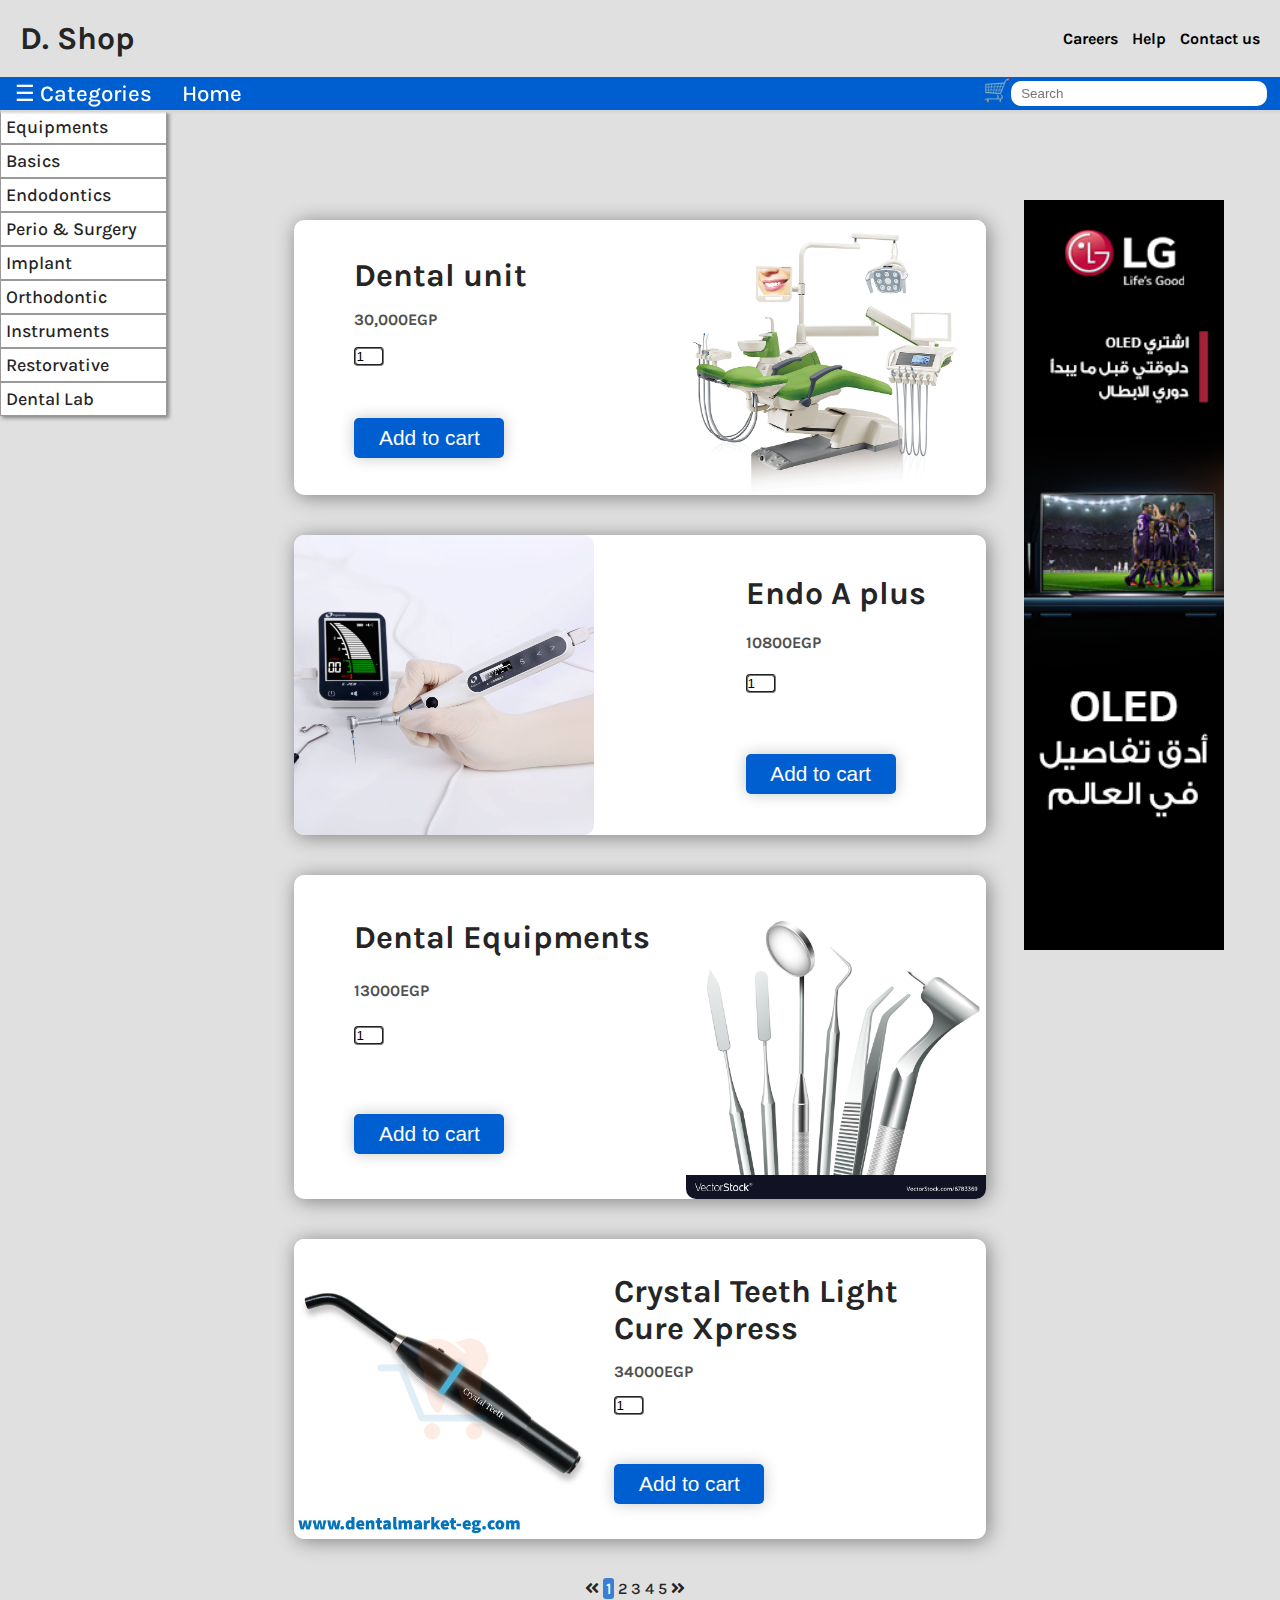
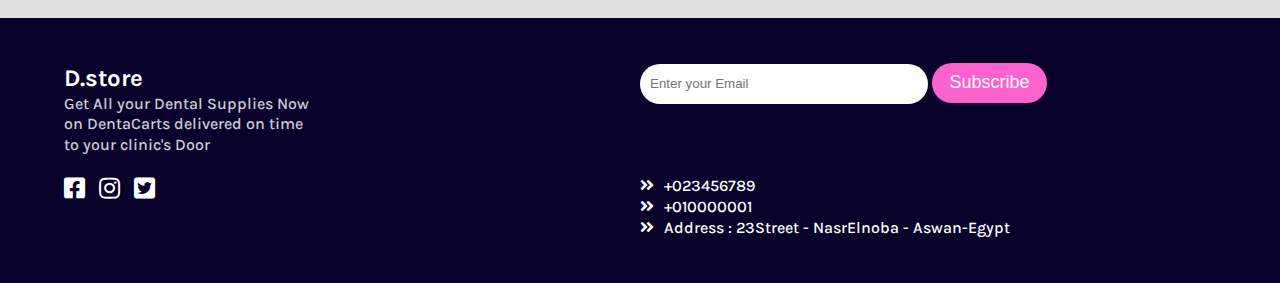
<file: index.html>
<!DOCTYPE html>
<html>

<head>
    <title>Dental-Store</title>
    <meta name="description" content="This is an Online dental Store">
    <meta charset="UTF-8">
    <meta name="viewport" content="width=device-width,initial-scale=1.0">
    
    <link rel="stylesheet" href="style.css">

    <link rel="preconnect" href="https://fonts.googleapis.com">
    <link rel="preconnect" href="https://fonts.gstatic.com" crossorigin>
    <link href="https://fonts.googleapis.com/css2?family=Bai+Jamjuree:wght@400;600&family=Barlow+Semi+Condensed:wght@500;600&family=Inter:wght@400;700&family=Karla:wght@400;500;700&family=Kumbh+Sans:wght@400;700&family=Lexend+Deca&family=Open+Sans:wght@400;600;700&family=Outfit:wght@300;400;600&family=Poppins:wght@400;600;700&family=Raleway:wght@400;700&family=Red+Hat+Display:wght@500;700;900&family=Rubik:wght@400;500;700&display=swap" rel="stylesheet">

    <link rel="stylesheet" href="fontawesome-free-5.15.4-web/css/all.css">
</head>

<body>
    <header class="flex-row">
        <h1>D. Shop</h1>
        <div>
            <a href="#">Careers</a>
            <a href="#">Help</a>
            <a href="#">Contact us</a>
        </div>
    </header>
    <nav class="flex-row">
        <div>
            <a class="centered" href="#"> &#9776; Categories</a>
            <a class="centered" href="#">Home</a>
        </div>
        <div class="flex-row">
            <span>&#x1f6d2;
                <div id="cart">
                    <p>empty</p>
                </div>
            </span>
            <form>
                <input type="search" placeholder="Search" name="search">
            </form>
        </div>
    </nav>
    <aside>
        <ul>
            <a href="eq.html">
                <li style="border-top: 1px solid transparent;">Equipments</li>
            </a>
            <a href="eq.html">
                <li>Basics</li>
            </a>
            <a href="projects/Dental-Store/Endodontics.html">
                <li>Endodontics</li>
            </a>
            <a href="projects/Dental-Store/P&S.html">
                <li>Perio & Surgery</li>
            </a>
            <a href="projects/Dental-Store/implant.html">
                <li>Implant</li>
            </a>
            <a href="projects/Dental-Store/orthodontic.html">
                <li>Orthodontic</li>
            </a>
            <a href="projects/Dental-Store/orthodontic.html">
                <li>Instruments</li>
            </a>
            <a href="projects/Dental-Store/Restorvative.html">
                <li>Restorvative</li>
            </a>
            <a href="projects/Dental-Store/Dental Lab.html">
                <li>Dental Lab</li>
            </a>
        </ul>
    </aside>
    <main>
        <section>
            <img src="images/Dental-unit.jpg" alt="dental unit">
            <div class="flex-column">
                <h1 id="dental">Dental unit</h1>
                <p><b>30,000EGP</b></p>
                <form action="">
                    <input type="number" value="1" style="width: 30px;border-radius: 4px;border-style:groove;">
                </form>
                <br>
                <button class="dental" href="test" onclick="addToCart()">Add to cart</button>
            </div>

        </section>
        <section>
            <img src="images/Endo.jpg" alt="Endodontic device">
            <div class="flex-column">
                <h1 id="endo">Endo A plus</h1>
                <p><b>10800EGP</b></p>
                <form action="">
                    <input type="number" value="1" style="width: 30px;border-radius: 4px;border-style:groove;">
                </form>
                <br>
                <button class="endo" href="test" onclick="addToCart()">Add to cart</button>
            </div>
        </section>
        <section>
            <img src="images/teeth-dental-equipment.jpg" alt="Endodontic device">
            <div class="flex-column">
                <h1 id="equipments">Dental Equipments</h1>
                <p><b>13000EGP</b></p>
                <form action="">
                    <input type="number" value="1" style="width: 30px;border-radius: 4px;border-style:groove;">
                </form>
                <br>
                
                <button class="equipments" href="test" onclick="addToCart()">Add to cart</button>
            </div>
        </section>
        <section>
            <img src="images/crystal-teeth.jpg" alt="Endodontic device">
            <div class="flex-column">
                <h1 id="crystal">Crystal Teeth Light Cure Xpress</h1>
                <p><b>34000EGP</b></p>
                <form action="">
                    <input type="number" value="1" style="width: 30px;border-radius: 4px;border-style:groove;">
                </form>
                <br>
                <button class="crystal" href="test" onclick="addToCart()">Add to cart</button>
            </div>
        </section>
        <div class="pages">
            <a id="previous" href="#"><i class="fas fa-angle-double-left"></i></a>
            <a href="#" class="active">1</a>
            <a href="2.html">2</a>
            <a href="3.html">3</a>
            <a href="4.html">4</a>
            <a href="5.html">5</a>
            <a id="next" href="#"><i class="fas fa-angle-double-right"></i></a>

        </div>
    </main>
    <div class="ads">
        <img src="images/advertisement.jpg" alt="advertisement" >
    </div>
    <footer>
        <div>
            <h2>D.store</h2>
            <p>Get All your Dental Supplies Now on DentaCarts delivered on time to your clinic's Door</p>
        </div>
        <form action="#" >
            <input type="email" placeholder="Enter your Email">
            <button id="submit">Subscribe</button>
            <p id="validation"></p>
        </form>
        <div>
            <a href="#"><i class="fab fa-facebook-square"></i></a>
            <a href="#"><i class="fab fa-instagram"></i></a>
            <a href="#"><i class="fab fa-twitter-square"></i></a>
        </div>
        <ul>
            <li><i class="fas fa-angle-double-right"></i>+023456789</li>
            <li><i class="fas fa-angle-double-right"></i>+010000001</li>
            <li><i class="fas fa-angle-double-right"></i>Address : 23Street - NasrElnoba - Aswan-Egypt</li>
        </ul>
    </footer>
    <script src="main.js"></script>
</body>

</html>
</file>
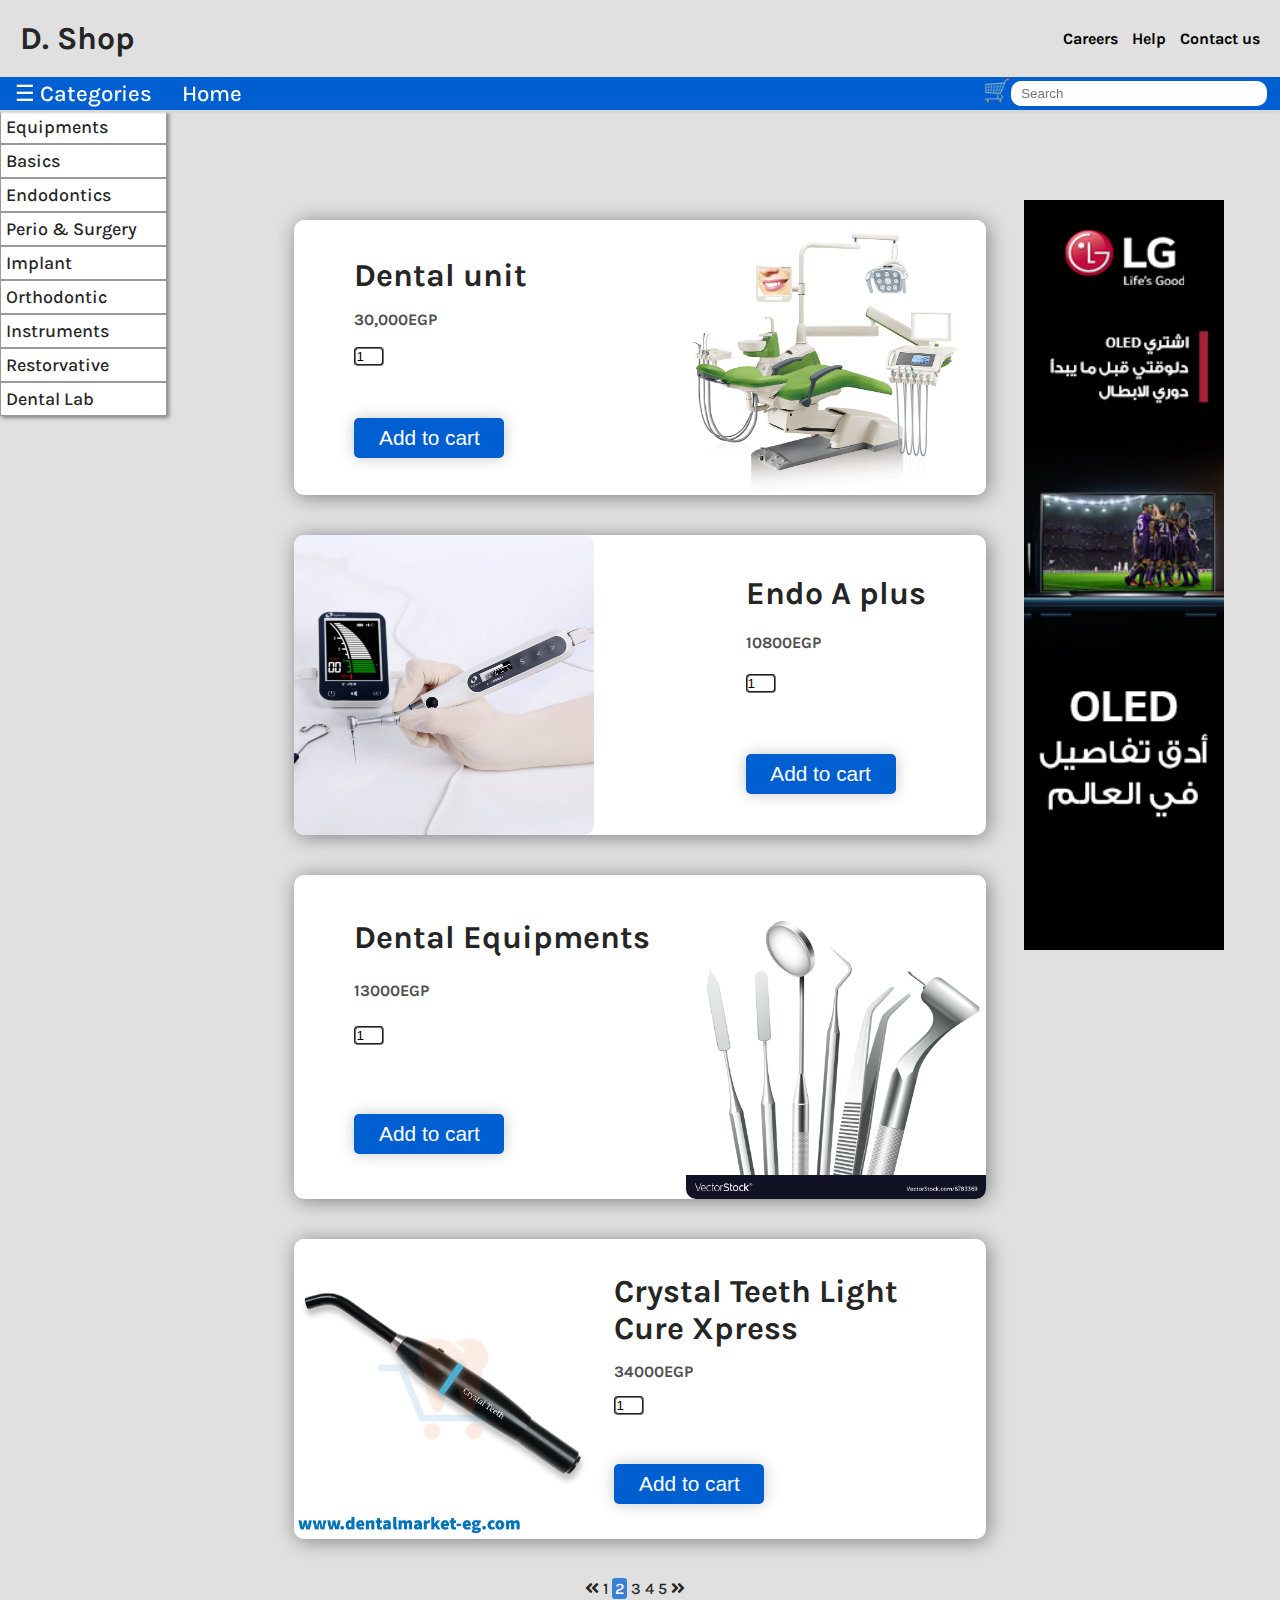
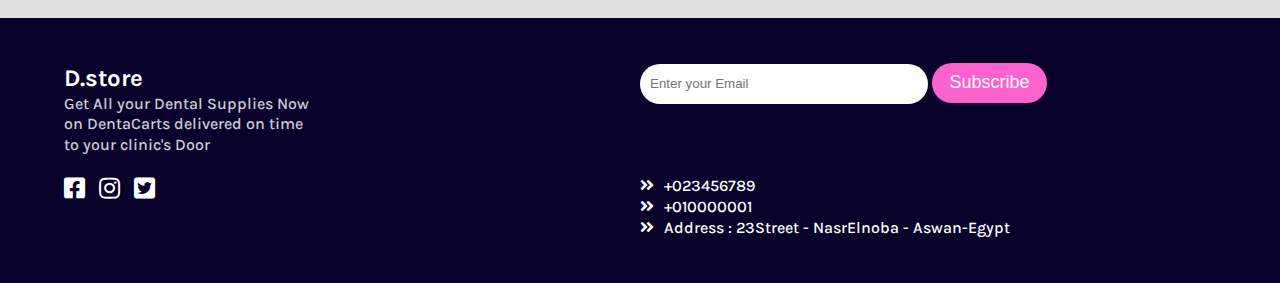
<file: 2.html>
<!DOCTYPE html>
<html>

<head>
    <title>Dental-Store</title>
    <meta name="description" content="This is an Online dental Store">
    <meta charset="UTF-8">
    <meta name="viewport" content="width=device-width,initial-scale=1.0">
    
    <link rel="stylesheet" href="style.css">

    <link rel="preconnect" href="https://fonts.googleapis.com">
    <link rel="preconnect" href="https://fonts.gstatic.com" crossorigin>
    <link href="https://fonts.googleapis.com/css2?family=Bai+Jamjuree:wght@400;600&family=Barlow+Semi+Condensed:wght@500;600&family=Inter:wght@400;700&family=Karla:wght@400;500;700&family=Kumbh+Sans:wght@400;700&family=Lexend+Deca&family=Open+Sans:wght@400;600;700&family=Outfit:wght@300;400;600&family=Poppins:wght@400;600;700&family=Raleway:wght@400;700&family=Red+Hat+Display:wght@500;700;900&family=Rubik:wght@400;500;700&display=swap" rel="stylesheet">

    <link rel="stylesheet" href="fontawesome-free-5.15.4-web/css/all.css">
</head>

<body>
    <header class="flex-row">
        <h1>D. Shop</h1>
        <div>
            <a href="#">Careers</a>
            <a href="#">Help</a>
            <a href="#">Contact us</a>
        </div>
    </header>
    <nav class="flex-row">
        <div>
            <a class="centered" href="#"> &#9776; Categories</a>
            <a class="centered" href="#">Home</a>
        </div>
        <div class="flex-row">
            <span>&#x1f6d2;
                <div id="cart">
                    <p>empty</p>
                </div>
            </span>
            <form>
                <input type="search" placeholder="Search" name="search">
            </form>
        </div>
    </nav>
    <aside>
        <ul>
            <a href="eq.html">
                <li style="border-top: 1px solid transparent;">Equipments</li>
            </a>
            <a href="eq.html">
                <li>Basics</li>
            </a>
            <a href="projects/Dental-Store/Endodontics.html">
                <li>Endodontics</li>
            </a>
            <a href="projects/Dental-Store/P&S.html">
                <li>Perio & Surgery</li>
            </a>
            <a href="projects/Dental-Store/implant.html">
                <li>Implant</li>
            </a>
            <a href="projects/Dental-Store/orthodontic.html">
                <li>Orthodontic</li>
            </a>
            <a href="projects/Dental-Store/orthodontic.html">
                <li>Instruments</li>
            </a>
            <a href="projects/Dental-Store/Restorvative.html">
                <li>Restorvative</li>
            </a>
            <a href="projects/Dental-Store/Dental Lab.html">
                <li>Dental Lab</li>
            </a>
        </ul>
    </aside>
    <main>
        <section>
            <img src="images/Dental-unit.jpg" alt="dental unit">
            <div class="flex-column">
                <h1 id="dental">Dental unit</h1>
                <p><b>30,000EGP</b></p>
                <form action="">
                    <input type="number" value="1" style="width: 30px;border-radius: 4px;border-style:groove;">
                </form>
                <br>
                <button class="dental" href="test" onclick="addToCart()">Add to cart</button>
            </div>

        </section>
        <section>
            <img src="images/Endo.jpg" alt="Endodontic device">
            <div class="flex-column">
                <h1 id="endo">Endo A plus</h1>
                <p><b>10800EGP</b></p>
                <form action="">
                    <input type="number" value="1" style="width: 30px;border-radius: 4px;border-style:groove;">
                </form>
                <br>
                <button class="endo" href="test" onclick="addToCart()">Add to cart</button>
            </div>
        </section>
        <section>
            <img src="images/teeth-dental-equipment.jpg" alt="Endodontic device">
            <div class="flex-column">
                <h1 id="equipments">Dental Equipments</h1>
                <p><b>13000EGP</b></p>
                <form action="">
                    <input type="number" value="1" style="width: 30px;border-radius: 4px;border-style:groove;">
                </form>
                <br>
                
                <button class="equipments" href="test" onclick="addToCart()">Add to cart</button>
            </div>
        </section>
        <section>
            <img src="images/crystal-teeth.jpg" alt="Endodontic device">
            <div class="flex-column">
                <h1 id="crystal">Crystal Teeth Light Cure Xpress</h1>
                <p><b>34000EGP</b></p>
                <form action="">
                    <input type="number" value="1" style="width: 30px;border-radius: 4px;border-style:groove;">
                </form>
                <br>
                <button class="crystal" href="test" onclick="addToCart()">Add to cart</button>
            </div>
        </section>
        <div class="pages">
            <a id="previous" href="#"><i class="fas fa-angle-double-left"></i></a>
            <a href="index.html">1</a>
            <a href="#" class="active">2</a>
            <a href="3.html">3</a>
            <a href="4.html">4</a>
            <a href="5.html">5</a>
            <a id="next" href="#"><i class="fas fa-angle-double-right"></i></a>
        </div>
    </main>
    <div class="ads">
        <img src="images/advertisement.jpg" alt="advertisement" >
    </div>
    <footer>
        <div>
            <h2>D.store</h2>
            <p>Get All your Dental Supplies Now on DentaCarts delivered on time to your clinic's Door</p>
        </div>
        <form action="#" >
            <input type="email" placeholder="Enter your Email">
            <button id="submit">Subscribe</button>
            <p id="validation"></p>
        </form>
        <div>
            <a href="#"><i class="fab fa-facebook-square"></i></a>
            <a href="#"><i class="fab fa-instagram"></i></a>
            <a href="#"><i class="fab fa-twitter-square"></i></a>
        </div>
        <ul>
            <li><i class="fas fa-angle-double-right"></i>+023456789</li>
            <li><i class="fas fa-angle-double-right"></i>+010000001</li>
            <li><i class="fas fa-angle-double-right"></i>Address : 23Street - NasrElnoba - Aswan-Egypt</li>
        </ul>
    </footer>
    <script src="main.js"></script>
</body>

</html>
</file>
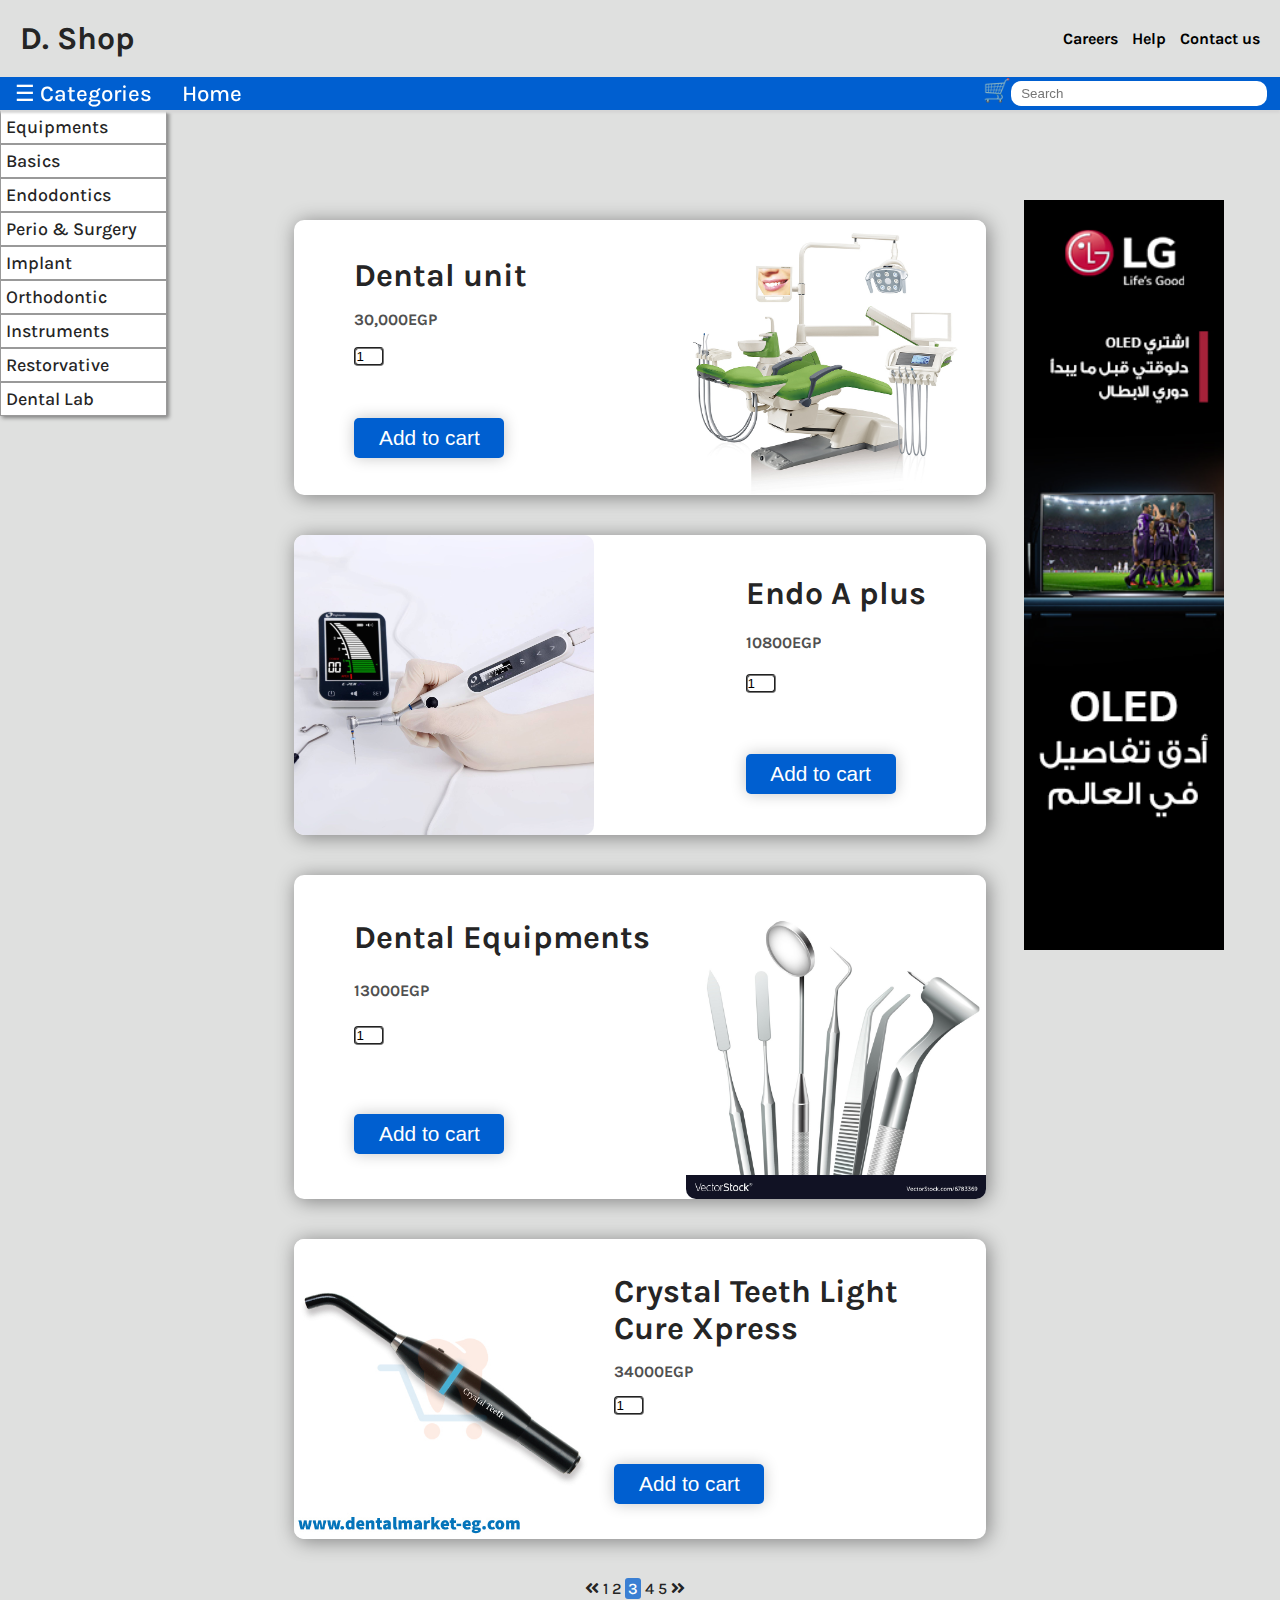
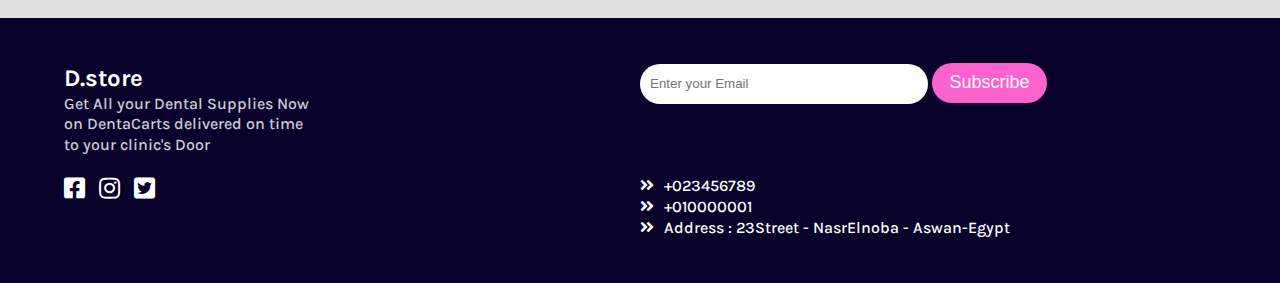
<file: 3.html>
<!DOCTYPE html>
<html>

<head>
    <title>Dental-Store</title>
    <meta name="description" content="This is an Online dental Store">
    <meta charset="UTF-8">
    <meta name="viewport" content="width=device-width,initial-scale=1.0">
    
    <link rel="stylesheet" href="style.css">

    <link rel="preconnect" href="https://fonts.googleapis.com">
    <link rel="preconnect" href="https://fonts.gstatic.com" crossorigin>
    <link href="https://fonts.googleapis.com/css2?family=Bai+Jamjuree:wght@400;600&family=Barlow+Semi+Condensed:wght@500;600&family=Inter:wght@400;700&family=Karla:wght@400;500;700&family=Kumbh+Sans:wght@400;700&family=Lexend+Deca&family=Open+Sans:wght@400;600;700&family=Outfit:wght@300;400;600&family=Poppins:wght@400;600;700&family=Raleway:wght@400;700&family=Red+Hat+Display:wght@500;700;900&family=Rubik:wght@400;500;700&display=swap" rel="stylesheet">

    <link rel="stylesheet" href="fontawesome-free-5.15.4-web/css/all.css">
</head>

<body>
    <header class="flex-row">
        <h1>D. Shop</h1>
        <div>
            <a href="#">Careers</a>
            <a href="#">Help</a>
            <a href="#">Contact us</a>
        </div>
    </header>
    <nav class="flex-row">
        <div>
            <a class="centered" href="#"> &#9776; Categories</a>
            <a class="centered" href="#">Home</a>
        </div>
        <div class="flex-row">
            <span>&#x1f6d2;
                <div id="cart">
                    <p>empty</p>
                </div>
            </span>
            <form>
                <input type="search" placeholder="Search" name="search">
            </form>
        </div>
    </nav>
    <aside>
        <ul>
            <a href="eq.html">
                <li style="border-top: 1px solid transparent;">Equipments</li>
            </a>
            <a href="eq.html">
                <li>Basics</li>
            </a>
            <a href="projects/Dental-Store/Endodontics.html">
                <li>Endodontics</li>
            </a>
            <a href="projects/Dental-Store/P&S.html">
                <li>Perio & Surgery</li>
            </a>
            <a href="projects/Dental-Store/implant.html">
                <li>Implant</li>
            </a>
            <a href="projects/Dental-Store/orthodontic.html">
                <li>Orthodontic</li>
            </a>
            <a href="projects/Dental-Store/orthodontic.html">
                <li>Instruments</li>
            </a>
            <a href="projects/Dental-Store/Restorvative.html">
                <li>Restorvative</li>
            </a>
            <a href="projects/Dental-Store/Dental Lab.html">
                <li>Dental Lab</li>
            </a>
        </ul>
    </aside>
    <main>
        <section>
            <img src="images/Dental-unit.jpg" alt="dental unit">
            <div class="flex-column">
                <h1 id="dental">Dental unit</h1>
                <p><b>30,000EGP</b></p>
                <form action="">
                    <input type="number" value="1" style="width: 30px;border-radius: 4px;border-style:groove;">
                </form>
                <br>
                <button class="dental" href="test" onclick="addToCart()">Add to cart</button>
            </div>

        </section>
        <section>
            <img src="images/Endo.jpg" alt="Endodontic device">
            <div class="flex-column">
                <h1 id="endo">Endo A plus</h1>
                <p><b>10800EGP</b></p>
                <form action="">
                    <input type="number" value="1" style="width: 30px;border-radius: 4px;border-style:groove;">
                </form>
                <br>
                <button class="endo" href="test" onclick="addToCart()">Add to cart</button>
            </div>
        </section>
        <section>
            <img src="images/teeth-dental-equipment.jpg" alt="Endodontic device">
            <div class="flex-column">
                <h1 id="equipments">Dental Equipments</h1>
                <p><b>13000EGP</b></p>
                <form action="">
                    <input type="number" value="1" style="width: 30px;border-radius: 4px;border-style:groove;">
                </form>
                <br>
                
                <button class="equipments" href="test" onclick="addToCart()">Add to cart</button>
            </div>
        </section>
        <section>
            <img src="images/crystal-teeth.jpg" alt="Endodontic device">
            <div class="flex-column">
                <h1 id="crystal">Crystal Teeth Light Cure Xpress</h1>
                <p><b>34000EGP</b></p>
                <form action="">
                    <input type="number" value="1" style="width: 30px;border-radius: 4px;border-style:groove;">
                </form>
                <br>
                <button class="crystal" href="test" onclick="addToCart()">Add to cart</button>
            </div>
        </section>
        <div class="pages">
            <a id="previous" href="#"><i class="fas fa-angle-double-left"></i></a>
            <a href="index.html">1</a>
            <a href="2.html">2</a>
            <a href="#" class="active">3</a>
            <a href="4.html">4</a>
            <a href="5.html">5</a>
            <a id="next" href="#"><i class="fas fa-angle-double-right"></i></a>
        </div>
    </main>
    <div class="ads">
        <img src="images/advertisement.jpg" alt="advertisement" >
    </div>
    <footer>
        <div>
            <h2>D.store</h2>
            <p>Get All your Dental Supplies Now on DentaCarts delivered on time to your clinic's Door</p>
        </div>
        <form action="#" >
            <input type="email" placeholder="Enter your Email">
            <button id="submit">Subscribe</button>
            <p id="validation"></p>
        </form>
        <div>
            <a href="#"><i class="fab fa-facebook-square"></i></a>
            <a href="#"><i class="fab fa-instagram"></i></a>
            <a href="#"><i class="fab fa-twitter-square"></i></a>
        </div>
        <ul>
            <li><i class="fas fa-angle-double-right"></i>+023456789</li>
            <li><i class="fas fa-angle-double-right"></i>+010000001</li>
            <li><i class="fas fa-angle-double-right"></i>Address : 23Street - NasrElnoba - Aswan-Egypt</li>
        </ul>
    </footer>
    <script src="main.js"></script>
</body>

</html>
</file>
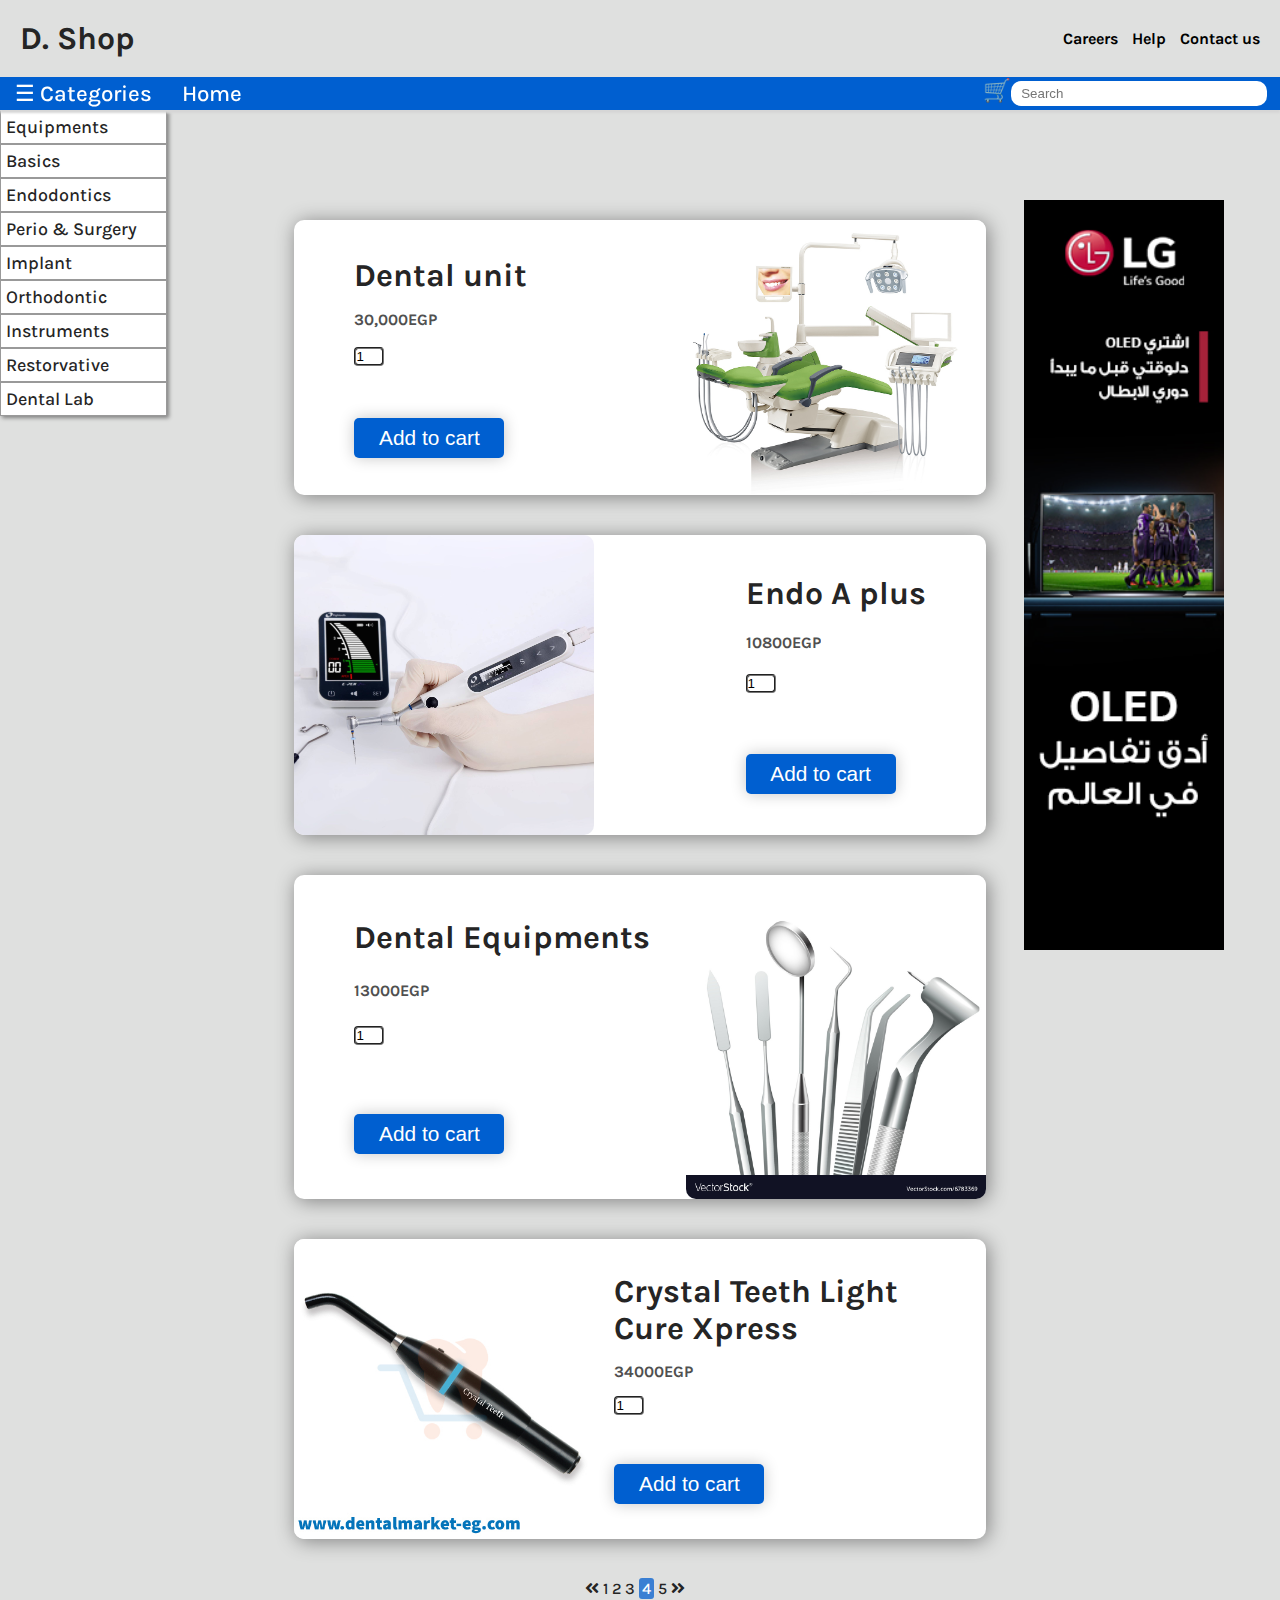
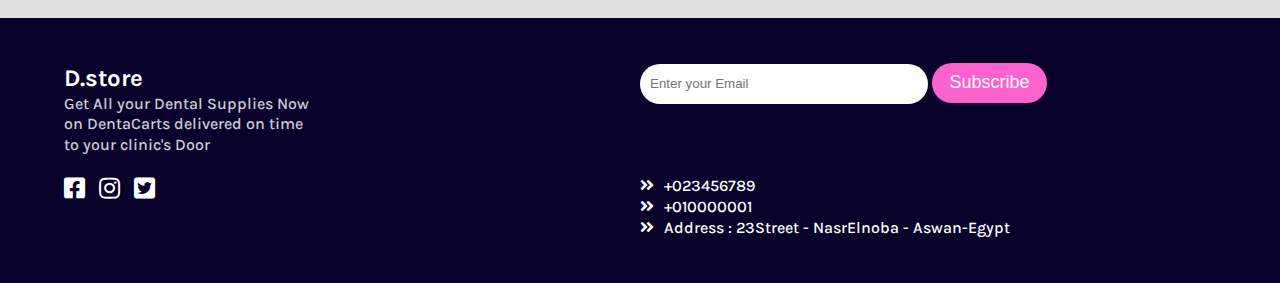
<file: 4.html>
<!DOCTYPE html>
<html>

<head>
    <title>Dental-Store</title>
    <meta name="description" content="This is an Online dental Store">
    <meta charset="UTF-8">
    <meta name="viewport" content="width=device-width,initial-scale=1.0">
    
    <link rel="stylesheet" href="style.css">

    <link rel="preconnect" href="https://fonts.googleapis.com">
    <link rel="preconnect" href="https://fonts.gstatic.com" crossorigin>
    <link href="https://fonts.googleapis.com/css2?family=Bai+Jamjuree:wght@400;600&family=Barlow+Semi+Condensed:wght@500;600&family=Inter:wght@400;700&family=Karla:wght@400;500;700&family=Kumbh+Sans:wght@400;700&family=Lexend+Deca&family=Open+Sans:wght@400;600;700&family=Outfit:wght@300;400;600&family=Poppins:wght@400;600;700&family=Raleway:wght@400;700&family=Red+Hat+Display:wght@500;700;900&family=Rubik:wght@400;500;700&display=swap" rel="stylesheet">

    <link rel="stylesheet" href="fontawesome-free-5.15.4-web/css/all.css">
</head>

<body>
    <header class="flex-row">
        <h1>D. Shop</h1>
        <div>
            <a href="#">Careers</a>
            <a href="#">Help</a>
            <a href="#">Contact us</a>
        </div>
    </header>
    <nav class="flex-row">
        <div>
            <a class="centered" href="#"> &#9776; Categories</a>
            <a class="centered" href="#">Home</a>
        </div>
        <div class="flex-row">
            <span>&#x1f6d2;
                <div id="cart">
                    <p>empty</p>
                </div>
            </span>
            <form>
                <input type="search" placeholder="Search" name="search">
            </form>
        </div>
    </nav>
    <aside>
        <ul>
            <a href="eq.html">
                <li style="border-top: 1px solid transparent;">Equipments</li>
            </a>
            <a href="eq.html">
                <li>Basics</li>
            </a>
            <a href="projects/Dental-Store/Endodontics.html">
                <li>Endodontics</li>
            </a>
            <a href="projects/Dental-Store/P&S.html">
                <li>Perio & Surgery</li>
            </a>
            <a href="projects/Dental-Store/implant.html">
                <li>Implant</li>
            </a>
            <a href="projects/Dental-Store/orthodontic.html">
                <li>Orthodontic</li>
            </a>
            <a href="projects/Dental-Store/orthodontic.html">
                <li>Instruments</li>
            </a>
            <a href="projects/Dental-Store/Restorvative.html">
                <li>Restorvative</li>
            </a>
            <a href="projects/Dental-Store/Dental Lab.html">
                <li>Dental Lab</li>
            </a>
        </ul>
    </aside>
    <main>
        <section>
            <img src="images/Dental-unit.jpg" alt="dental unit">
            <div class="flex-column">
                <h1 id="dental">Dental unit</h1>
                <p><b>30,000EGP</b></p>
                <form action="">
                    <input type="number" value="1" style="width: 30px;border-radius: 4px;border-style:groove;">
                </form>
                <br>
                <button class="dental" href="test" onclick="addToCart()">Add to cart</button>
            </div>

        </section>
        <section>
            <img src="images/Endo.jpg" alt="Endodontic device">
            <div class="flex-column">
                <h1 id="endo">Endo A plus</h1>
                <p><b>10800EGP</b></p>
                <form action="">
                    <input type="number" value="1" style="width: 30px;border-radius: 4px;border-style:groove;">
                </form>
                <br>
                <button class="endo" href="test" onclick="addToCart()">Add to cart</button>
            </div>
        </section>
        <section>
            <img src="images/teeth-dental-equipment.jpg" alt="Endodontic device">
            <div class="flex-column">
                <h1 id="equipments">Dental Equipments</h1>
                <p><b>13000EGP</b></p>
                <form action="">
                    <input type="number" value="1" style="width: 30px;border-radius: 4px;border-style:groove;">
                </form>
                <br>
                
                <button class="equipments" href="test" onclick="addToCart()">Add to cart</button>
            </div>
        </section>
        <section>
            <img src="images/crystal-teeth.jpg" alt="Endodontic device">
            <div class="flex-column">
                <h1 id="crystal">Crystal Teeth Light Cure Xpress</h1>
                <p><b>34000EGP</b></p>
                <form action="">
                    <input type="number" value="1" style="width: 30px;border-radius: 4px;border-style:groove;">
                </form>
                <br>
                <button class="crystal" href="test" onclick="addToCart()">Add to cart</button>
            </div>
        </section>
        <div class="pages">
            <a id="previous" href="#"><i class="fas fa-angle-double-left"></i></a>
            <a href="index.html">1</a>
            <a href="2.html">2</a>
            <a href="3.html">3</a>
            <a href="#" class="active">4</a>
            <a href="5.html">5</a>
            <a id="next" href="#"><i class="fas fa-angle-double-right"></i></a>
        </div>
    </main>
    <div class="ads">
        <img src="images/advertisement.jpg" alt="advertisement" >
    </div>
    <footer>
        <div>
            <h2>D.store</h2>
            <p>Get All your Dental Supplies Now on DentaCarts delivered on time to your clinic's Door</p>
        </div>
        <form action="#" >
            <input type="email" placeholder="Enter your Email">
            <button id="submit">Subscribe</button>
            <p id="validation"></p>
        </form>
        <div>
            <a href="#"><i class="fab fa-facebook-square"></i></a>
            <a href="#"><i class="fab fa-instagram"></i></a>
            <a href="#"><i class="fab fa-twitter-square"></i></a>
        </div>
        <ul>
            <li><i class="fas fa-angle-double-right"></i>+023456789</li>
            <li><i class="fas fa-angle-double-right"></i>+010000001</li>
            <li><i class="fas fa-angle-double-right"></i>Address : 23Street - NasrElnoba - Aswan-Egypt</li>
        </ul>
    </footer>
    <script src="main.js"></script>
</body>

</html>
</file>
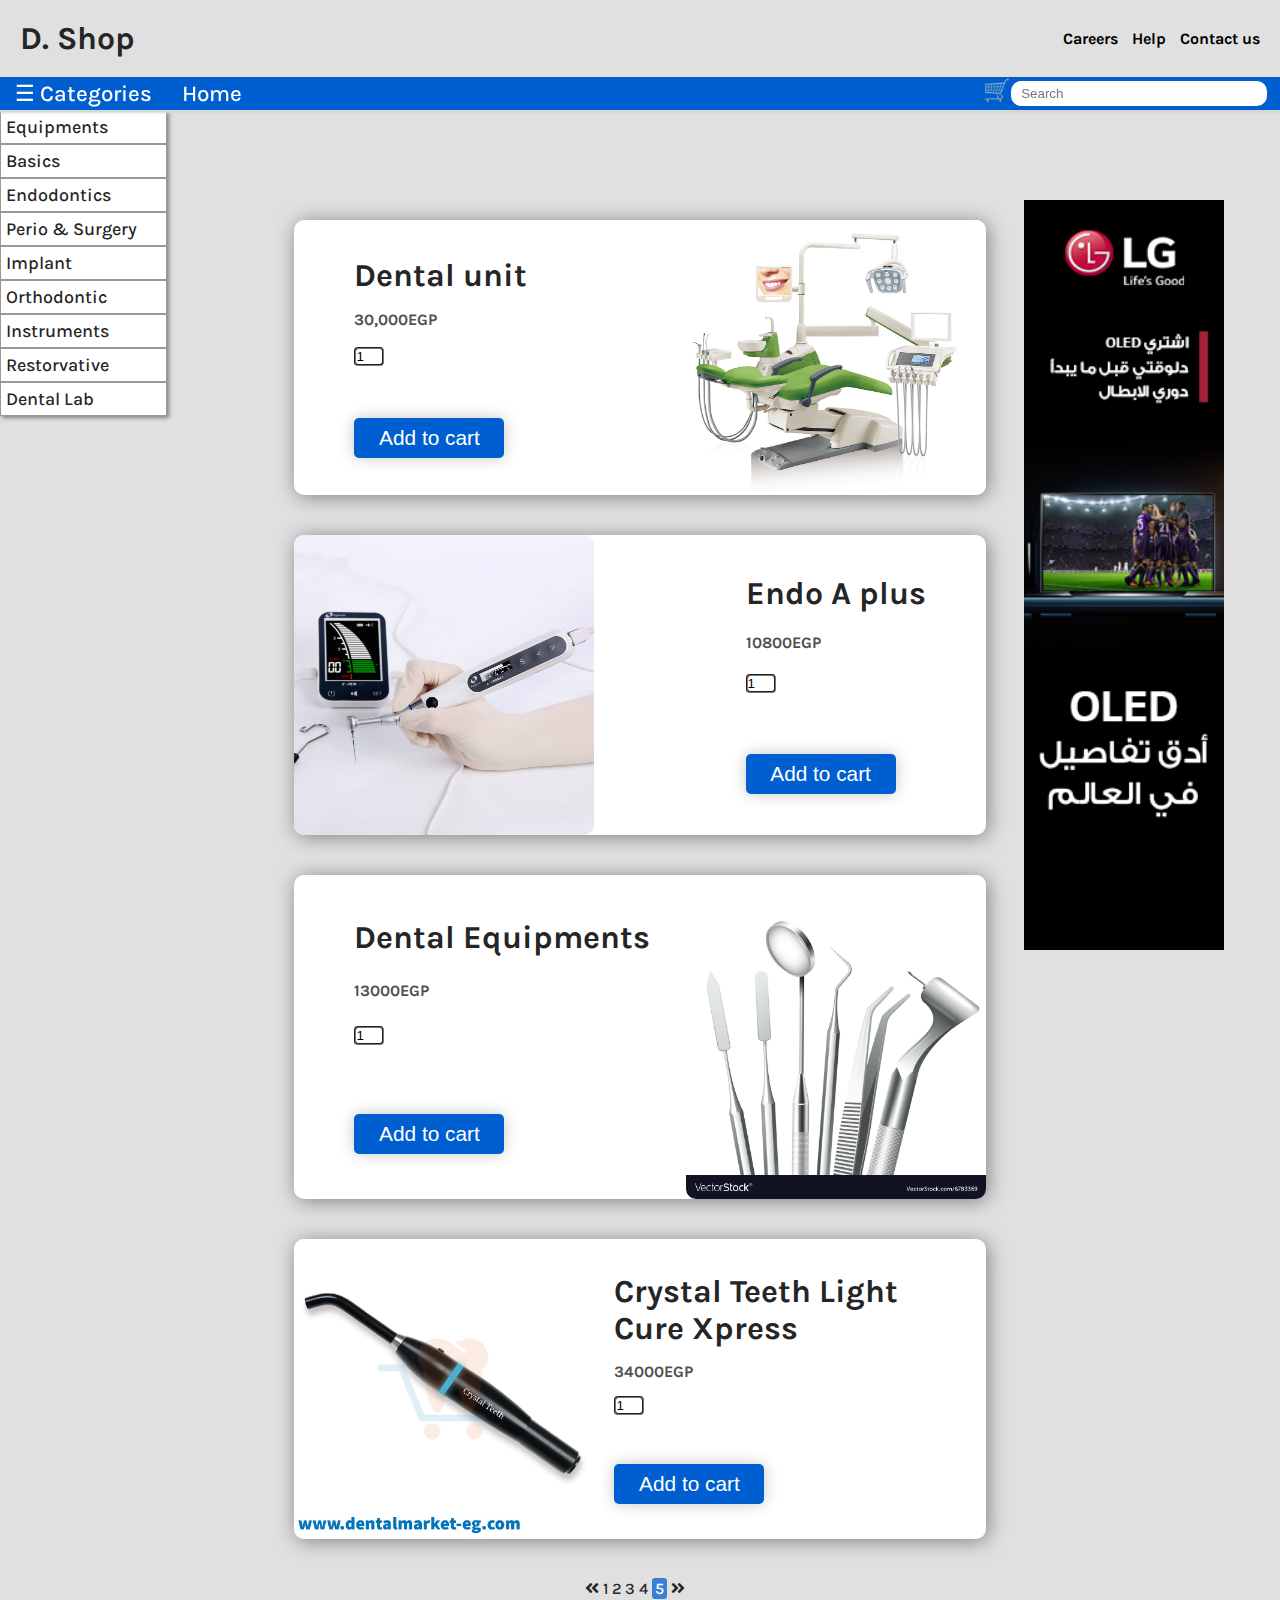
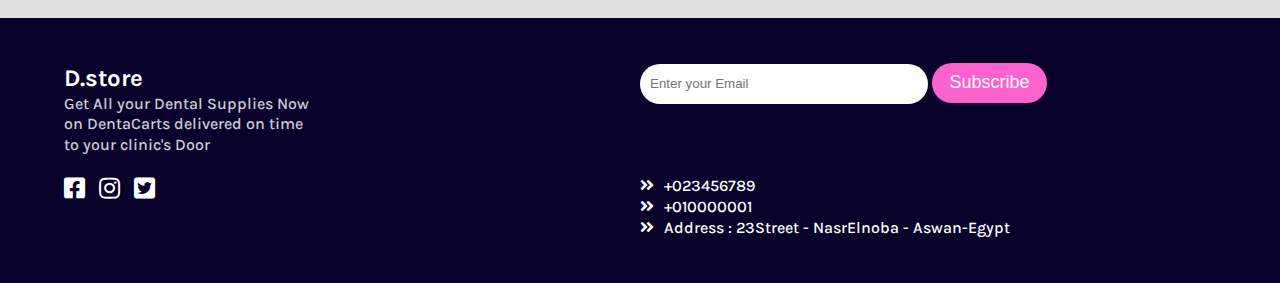
<file: 5.html>
<!DOCTYPE html>
<html>

<head>
    <title>Dental-Store</title>
    <meta name="description" content="This is an Online dental Store">
    <meta charset="UTF-8">
    <meta name="viewport" content="width=device-width,initial-scale=1.0">
    
    <link rel="stylesheet" href="style.css">

    <link rel="preconnect" href="https://fonts.googleapis.com">
    <link rel="preconnect" href="https://fonts.gstatic.com" crossorigin>
    <link href="https://fonts.googleapis.com/css2?family=Bai+Jamjuree:wght@400;600&family=Barlow+Semi+Condensed:wght@500;600&family=Inter:wght@400;700&family=Karla:wght@400;500;700&family=Kumbh+Sans:wght@400;700&family=Lexend+Deca&family=Open+Sans:wght@400;600;700&family=Outfit:wght@300;400;600&family=Poppins:wght@400;600;700&family=Raleway:wght@400;700&family=Red+Hat+Display:wght@500;700;900&family=Rubik:wght@400;500;700&display=swap" rel="stylesheet">

    <link rel="stylesheet" href="fontawesome-free-5.15.4-web/css/all.css">
</head>

<body>
    <header class="flex-row">
        <h1>D. Shop</h1>
        <div>
            <a href="#">Careers</a>
            <a href="#">Help</a>
            <a href="#">Contact us</a>
        </div>
    </header>
    <nav class="flex-row">
        <div>
            <a class="centered" href="#"> &#9776; Categories</a>
            <a class="centered" href="#">Home</a>
        </div>
        <div class="flex-row">
            <span>&#x1f6d2;
                <div id="cart">
                    <p>empty</p>
                </div>
            </span>
            <form>
                <input type="search" placeholder="Search" name="search">
            </form>
        </div>
    </nav>
    <aside>
        <ul>
            <a href="eq.html">
                <li style="border-top: 1px solid transparent;">Equipments</li>
            </a>
            <a href="eq.html">
                <li>Basics</li>
            </a>
            <a href="projects/Dental-Store/Endodontics.html">
                <li>Endodontics</li>
            </a>
            <a href="projects/Dental-Store/P&S.html">
                <li>Perio & Surgery</li>
            </a>
            <a href="projects/Dental-Store/implant.html">
                <li>Implant</li>
            </a>
            <a href="projects/Dental-Store/orthodontic.html">
                <li>Orthodontic</li>
            </a>
            <a href="projects/Dental-Store/orthodontic.html">
                <li>Instruments</li>
            </a>
            <a href="projects/Dental-Store/Restorvative.html">
                <li>Restorvative</li>
            </a>
            <a href="projects/Dental-Store/Dental Lab.html">
                <li>Dental Lab</li>
            </a>
        </ul>
    </aside>
    <main>
        <section>
            <img src="images/Dental-unit.jpg" alt="dental unit">
            <div class="flex-column">
                <h1 id="dental">Dental unit</h1>
                <p><b>30,000EGP</b></p>
                <form action="">
                    <input type="number" value="1" style="width: 30px;border-radius: 4px;border-style:groove;">
                </form>
                <br>
                <button class="dental" href="test" onclick="addToCart()">Add to cart</button>
            </div>

        </section>
        <section>
            <img src="images/Endo.jpg" alt="Endodontic device">
            <div class="flex-column">
                <h1 id="endo">Endo A plus</h1>
                <p><b>10800EGP</b></p>
                <form action="">
                    <input type="number" value="1" style="width: 30px;border-radius: 4px;border-style:groove;">
                </form>
                <br>
                <button class="endo" href="test" onclick="addToCart()">Add to cart</button>
            </div>
        </section>
        <section>
            <img src="images/teeth-dental-equipment.jpg" alt="Endodontic device">
            <div class="flex-column">
                <h1 id="equipments">Dental Equipments</h1>
                <p><b>13000EGP</b></p>
                <form action="">
                    <input type="number" value="1" style="width: 30px;border-radius: 4px;border-style:groove;">
                </form>
                <br>
                
                <button class="equipments" href="test" onclick="addToCart()">Add to cart</button>
            </div>
        </section>
        <section>
            <img src="images/crystal-teeth.jpg" alt="Endodontic device">
            <div class="flex-column">
                <h1 id="crystal">Crystal Teeth Light Cure Xpress</h1>
                <p><b>34000EGP</b></p>
                <form action="">
                    <input type="number" value="1" style="width: 30px;border-radius: 4px;border-style:groove;">
                </form>
                <br>
                <button class="crystal" href="test" onclick="addToCart()">Add to cart</button>
            </div>
        </section>
        <div class="pages">
            <a id="previous" href="#"><i class="fas fa-angle-double-left"></i></a>
            <a href="index.html">1</a>
            <a href="2.html">2</a>
            <a href="3.html">3</a>
            <a href="4.html">4</a>
            <a href="#" class="active">5</a>
            <a id="next" href="#"><i class="fas fa-angle-double-right"></i></a>
        </div>
    </main>
    <div class="ads">
        <img src="images/advertisement.jpg" alt="advertisement" >
    </div>
    <footer>
        <div>
            <h2>D.store</h2>
            <p>Get All your Dental Supplies Now on DentaCarts delivered on time to your clinic's Door</p>
        </div>
        <form action="#" >
            <input type="email" placeholder="Enter your Email">
            <button id="submit">Subscribe</button>
            <p id="validation"></p>
        </form>
        <div>
            <a href="#"><i class="fab fa-facebook-square"></i></a>
            <a href="#"><i class="fab fa-instagram"></i></a>
            <a href="#"><i class="fab fa-twitter-square"></i></a>
        </div>
        <ul>
            <li><i class="fas fa-angle-double-right"></i>+023456789</li>
            <li><i class="fas fa-angle-double-right"></i>+010000001</li>
            <li><i class="fas fa-angle-double-right"></i>Address : 23Street - NasrElnoba - Aswan-Egypt</li>
        </ul>
    </footer>
    <script src="main.js"></script>
</body>

</html>
</file>
<file: style.css>
/* ====================== 
  === general styling === 
  ======================= */
:root {
  font-family: "Karla", Arial, Helvetica, sans-serif;
  color: var(--black);
  --blue: #005fd0;
  --black: rgb(37, 37, 37);
  font-weight: 500;
}
* {
  padding: 0;
  margin: 0;
  box-sizing: border-box;
}
p {
  opacity: 0.8;
}
a {
  text-decoration: none;
}
ul {
  list-style: none;
}
/*======  flex items ======*/
.flex-row {
  display: flex;
  flex-direction: row;
}
.flex-column {
  display: flex;
  flex-direction: column;
}
.centered {
  display: flex;
  justify-content: center;
  align-items: center;
}
body {
  background-color: #dfe0df;
  display: grid;
  grid-template-columns: repeat(5, 1fr);
  grid-template-areas:
    "header header header header header"
    "nav nav nav nav nav"
    "aside main main main ad"
    ". main main main ."
    ". main main main ."
    "footer footer footer footer footer";
}
nav {
  grid-area: nav;
}
header {
  grid-area: header;
}
aside {
  grid-area: aside;
}
main {
  grid-area: main;
}
.ads {
  grid-area: ad;
}
footer {
  grid-area: footer;
}
/* ====================== 
  ======= header ======== 
  ======================= */
header {
  margin: 20px;
  align-items: center;
  justify-content: space-between;
}
header a {
  margin-left: 10px;
  font-weight: 700;
  color: rgb(0, 0, 0);
}
header a:hover {
  color: var(--blue);
}
/* ====================== 
  ======== nav ========== 
  ======================= */
nav {
  background-color: var(--blue);
  top: 0px;
  position: sticky;
  color: white;
  font-size: 1.4em;
  box-shadow: 0px 3px 2px 0px rgb(214, 214, 214);
  z-index: 10;
  justify-content: space-between;
  padding-right: 1vw;
  align-items: flex-start;
  height: 33px;
}
nav a {
  color: rgb(255, 255, 255);
  padding: 0 15px;
  height: 33px;
}
nav > div {
  display: flex;
  flex-direction: row;
  align-items: stretch;
}
nav a:hover,
main a:hover {
  background-color: #3a7fd3;
}
nav input {
  height: 25px;
  width: 20vw;
  border-radius: 10px;
  padding-left: 10px;
  border: unset;
}
nav span {
  position: relative;
  cursor: pointer;
}
/* cargo sample and its droplist  */
#cart {
  color: var(--black);
  min-width: 18vw;
  background-color: #efefef;
  opacity: 0.8;
  min-height: 200px;
  max-height: 500px;
  overflow-y: auto;
  position: absolute;
  top: 30.5px;
  border-radius: 5px;
  left: -13vw;
  align-items: center;
  justify-content: center;
  display: flex;
  transition-delay: 0.5s;
  box-shadow: 0px 0px 12px 0 rgb(143, 142, 142);
  visibility: hidden;
}
nav span:hover #cart {
  visibility: visible;
}
nav #cart li {
  border-bottom: 1px solid var(--black);
  padding: 5px 0;
}
nav #cart button {
  background-color: var(--blue);
  border: unset;
  color: white;
  padding: 5px;
  border-radius: 5px;
  margin-left: 10px;
  cursor: pointer;
}
nav #cart button:hover {
  background-color: #3a7fd3;
}

/* ------------------ */

/* ====================== 
  ======== aside ======== 
  ======================= */
aside {
  display: inline;
}
aside :link {
  color: var(--black);
  font-size: large;
}
aside ul {
  width: 167px;
  list-style: none;
  display: inline-block;
  position: relative;
  z-index: 1;
  box-shadow: 2px 2px 4px 0 gray;
  background-color: white;
}
aside li {
  padding: 5px;
  border: 1px solid rgb(153, 153, 153);
  border-collapse: collapse;
  transition: 0.2s;
}
aside li:hover {
  transform: scale(1.3, 1.1) translate(19px);
  background-color: rgb(199, 199, 199);
}
/* ------------- */
main,
.ads {
  margin-top: 10vh;
}
.ads img {
  width: 200px;
  object-fit: contain;
}
aside {
  display: inline-block;
  width: fit-content;
}
/* ====================== 
  ======= main ======== 
  ======================= */
main {
  min-height: 100px;
  display: inline-flex;
  border-radius: 5px;
  flex-direction: column;
}
main > section {
  display: flex;
  flex-flow: row nowrap;
  width: 90%;
  justify-content: space-between;
  margin: 20px auto;
  background-color: white;
  border-radius: 10px;
  box-shadow: 2px 2px 20px 0 gray;
}
main section div {
  padding: 10px;
  margin: 10px;
  justify-content: space-evenly;
}
main img {
  width: 300px;
  object-fit: cover;
  border-radius: 10px;
}
main > section:nth-child(odd) {
  padding-left: 40px;
  flex-direction: row-reverse;
}
main > section:nth-child(even) {
  padding-right: 40px;
}
main > section button {
  width: 150px;
  height: 40px;
  background-color: var(--blue);
  color: white;
  border-radius: 5px;
  font-size: 1.3rem;
  display: flex;
  justify-content: center;
  align-items: center;
  box-shadow: 0 0 15px 0 rgb(199, 199, 199);
  border: unset;
  cursor: pointer;
}
main > section button:hover {
  background-color: #3a7fd3;
}
main .pages {
  width: 110px;
  margin: 20px auto;
}
main .pages a {
  color: var(--black);
}
main .pages a.active {
  background-color: #3a7fd3;
  color: rgb(255, 255, 255);
  padding: 1px 3px;
  border-radius: 3px;
}
/* ====================== 
  ======= footer ======== 
  ======================= */
footer {
  padding: 5vh 5vw;
  justify-content: space-between;
  background-color: rgb(8, 1, 41);
  color: rgb(255, 255, 255);
  display: grid;
  grid-template-columns: repeat(2, 1fr);
  row-gap: 20px;
  line-height: 1.3;
}
footer > div {
  width: 20vw;
}
footer i.fas {
  margin-right: 10px;
}
footer i.fab {
  font-size: 1.5rem;
  cursor: pointer;
  color: rgb(255, 255, 255);
  margin-right: 10px;
}
footer a:nth-child(1):hover i.fab {
  color: var(--blue);
  /* background-color: rgb(255, 255, 255); */
}
footer a:nth-child(2):hover i.fab {
  color: mediumorchid;
}
footer a:nth-child(3):hover i.fab {
  color: dodgerblue;
}

footer input[type="email"] {
  width: 50%;
  height: 40px;
  border-radius: 20px;
  border: unset;
  padding-left: 10px;
}
footer form button {
  width: 20%;
  height: 40px;
  border-radius: 20px;
  border: unset;
  color: rgb(255, 255, 255);
  background-color: rgb(253, 98, 207);
  font-size: 18px;
}
/* ====================== 
  ==== medium screen ==== 
  ======================= */

@media (max-width: 750px) {
  main > section:nth-child(odd),
  main > section:nth-child(even) {
    flex-direction: column;
    padding: 0;
  }
  main img {
    width: 100%;
  }
  footer input[type="email"] {
    width: 65%;
  }
  footer form button {
    width: 30%;
  }
  footer > div {
    width: 80%;
  }
  #cart {
    width: 300px;
    left: -250px;
  }
}
/* ====================== 
  ==== medium screen ==== 
  ======================= */
@media (max-width: 375px) {
  nav > div:first-child > a:first-child {
    width: 140px;
    padding-left: 0;
    padding-right: 0;
  }
  nav > div:first-child > a:last-child {
    width: 70px;
    padding-left: 0;
    padding-right: 0;
  }
  header.flex-row {
    flex-direction: column;
    gap: 20px;
  }
  header > h1 {
    align-self: flex-start;
  }
  header > div {
    align-self: flex-end;
  }
  main {
    margin-top: 0;
  }
  main > section {
    width: 120%;
    margin-left: -10%;
  }
  main img {
    width: 100%;
  }
  footer input[type="email"] {
    width: 65%;
  }
  footer form button {
    width: 30%;
  }
  footer > div {
    width: 80%;
  }
  #cart {
    width: 300px;
    left: -250px;
  }
  footer {
    display: flex;
    flex-direction: column;
  }
  .ads img {
    display: none;
  }
  aside {
    display: none;
    width: 100%;
  }
  aside ul {
    width: 75%;
    margin-left: 10px;
  }
  body {
    grid-template-areas:
      "header header header header header"
      "nav nav nav nav nav"
      "aside aside aside aside aside"
      ". main main main ad"
      ". main main main ad"
      ". main main main ad"
      "footer footer footer footer footer";
  }
}
</file>
